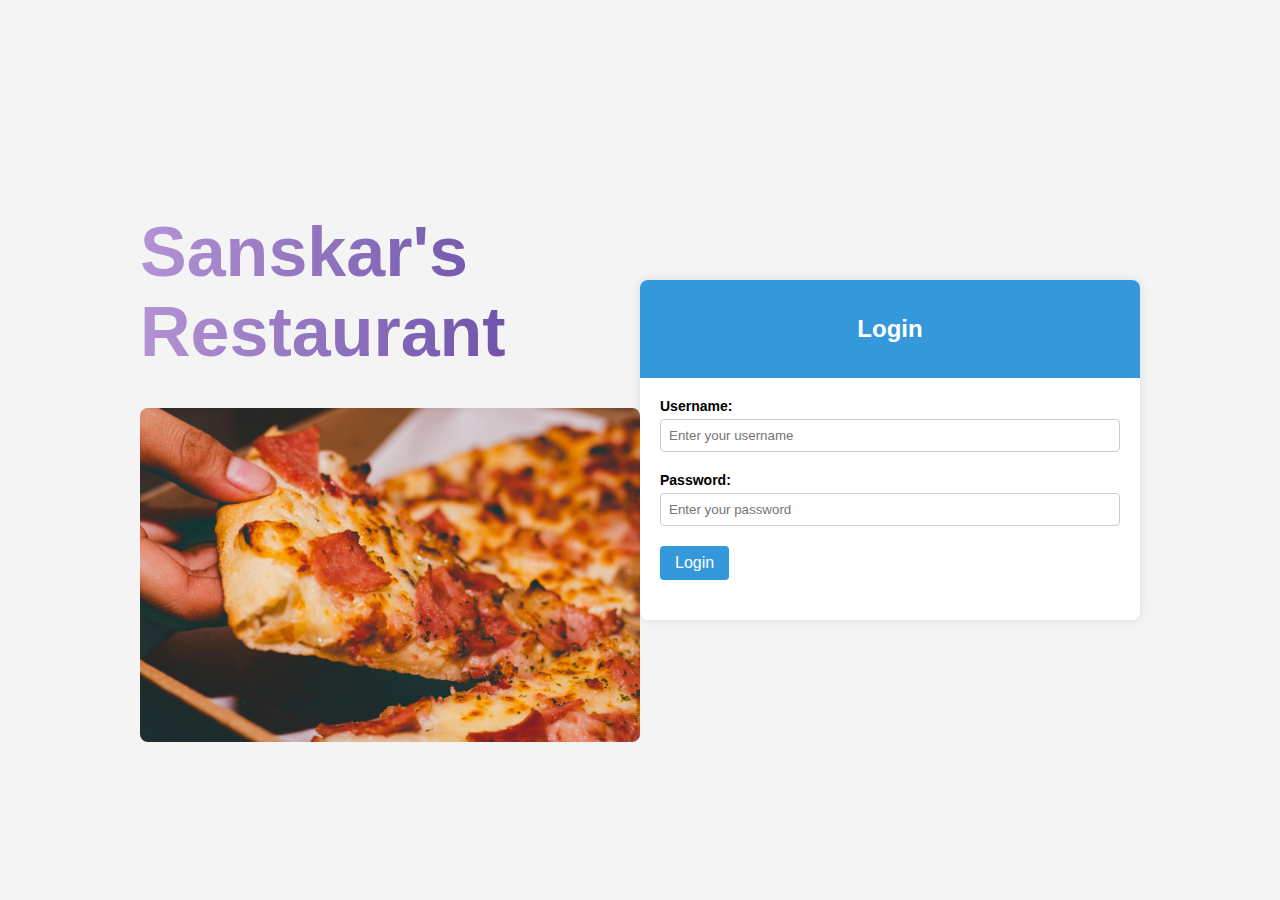
<file: login.html>
<!DOCTYPE html>
<html lang="en">
<head>
  <meta charset="UTF-8">
  <meta name="viewport" content="width=device-width, initial-scale=1.0">
  <title>Login Page</title>
 <link rel="stylesheet" href="login.css">
</head>
<body>
<div class="side">
  <h2 class="name">Sanskar's Restaurant</h2>
  <img src="pizza.jpg" alt="" class="pizza">
</div>
<div class="login-container">
  <div class="login-header">
    <h2>Login</h2>
  </div>
  <div class="login-form">
    <div class="form-group">
      <label for="username">Username:</label>
      <input type="text" id="username" name="username" placeholder="Enter your username">
    </div>
    <div class="form-group">
      <label for="password">Password:</label>
      <input type="password" id="password" name="password" placeholder="Enter your password">
    </div>
    <div class="form-group">
      <a href="index.html"><button type="submit">Login</button></a>
    </div>
  </div>
</div>

</body>
</html>
</file>
<file: login.css>
body {
    font-family: 'Arial', sans-serif;
    background-color: #f4f4f4;
    margin: 0;
    display: flex;
    justify-content: center;
    align-items: center;
    height: 100vh;
  }
  .side {
    width: 500px;
  }
  .side .name {
   
    width: 100%;
    font-size: 70px;
  font-weight: 600;
  background-image: linear-gradient(to left, #553c9a, #b393d3);
  color: transparent;
  background-clip: text;
  -webkit-background-clip: text;
  }
  .side .pizza {
    width: 100%;
    object-fit: cover;
    object-position: center;
    margin-top: -22px;
    border-radius: 8px;
  }

  .login-container {
    background-color: #fff;
    box-shadow: 0 0 10px rgba(0, 0, 0, 0.1);
    border-radius: 8px;
    overflow: hidden;
    width: 500px;
  }

  .login-header {
    background-color: #3498db;
    color: #fff;
    text-align: center;
    padding: 15px;
  }

  .login-form {
    padding: 20px;
  }

  .form-group {
    margin-bottom: 20px;
  }

  .form-group label {
    display: block;
    font-size: 14px;
    font-weight: bold;
    margin-bottom: 5px;
  }

  .form-group input {
    width: 100%;
    padding: 8px;
    box-sizing: border-box;
    border: 1px solid #ccc;
    border-radius: 4px;
  }

  .form-group button {
    background-color: #3498db;
    color: #fff;
    padding: 8px 15px;
    border: none;
    border-radius: 4px;
    cursor: pointer;
    font-size: 16px;
  }

  .form-group button:hover {
    background-color: #2980b9;
  }
</file>
